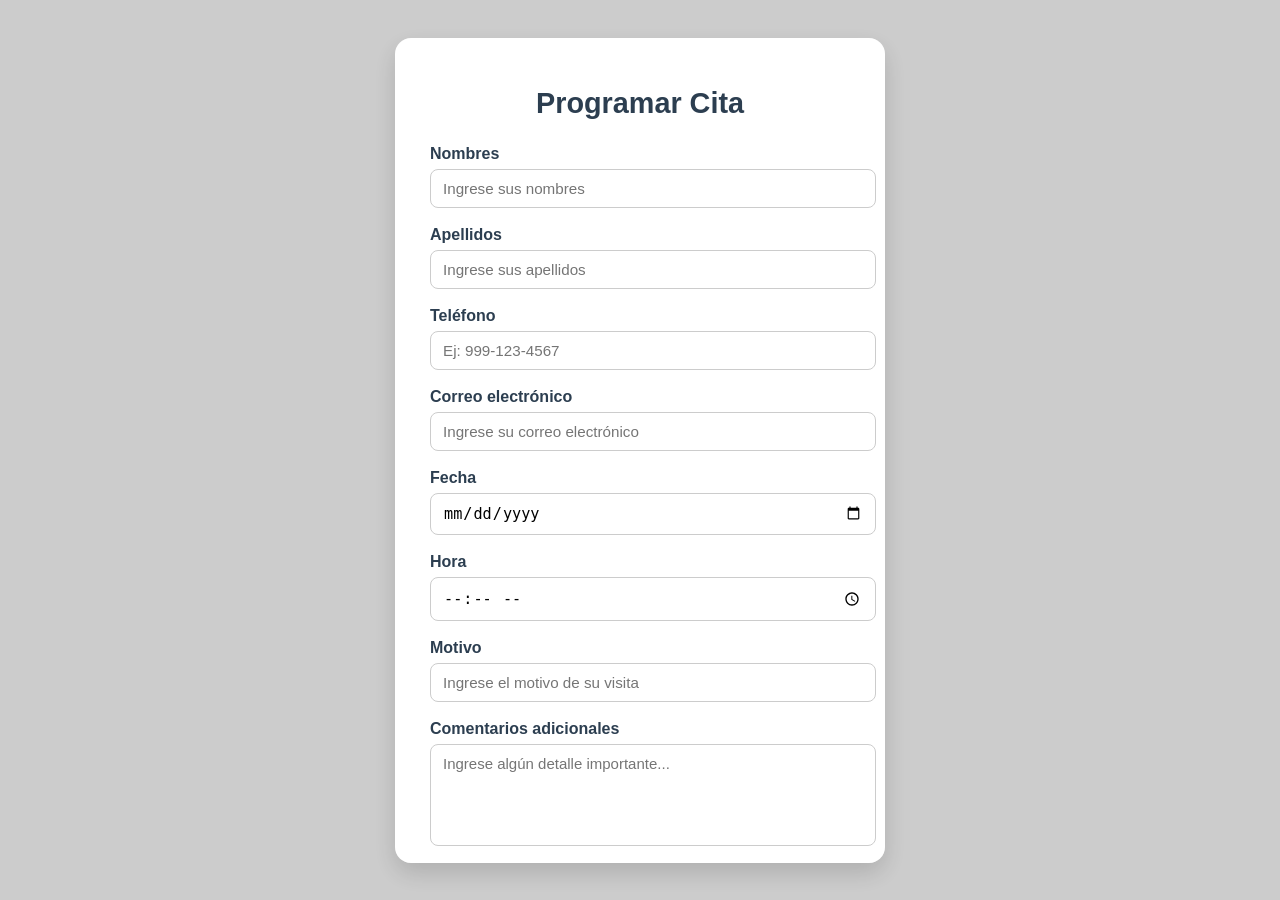
<file: frontend/Appointment Form/index.html>
<!DOCTYPE html>
<html lang="es-MX">
<head>
    <meta charset="UTF-8">
    <meta name="viewport" content="width=device-width, initial-scale=1.0">
    <title>Programar Cita - Clínica Salud</title>
    <link rel="stylesheet" href="style.css">
</head>
<body>
    <div class="overlay">
        <div class="form-container">
            <h1>Programar Cita</h1>

            <form class="appointment-form">
                <!-- Nombres -->
                <div class="form-group">
                    <label for="nombre">Nombres</label>
                    <input type="text" id="nombre" placeholder="Ingrese sus nombres" required>
                </div>

                <!-- Apellidos -->
                <div class="form-group">
                    <label for="apellidos">Apellidos</label>
                    <input type="text" id="apellidos" placeholder="Ingrese sus apellidos" required>
                </div>

                <!-- Teléfono -->
                <div class="form-group">
                    <label for="telefono">Teléfono</label>
                    <input type="tel" id="telefono" placeholder="Ej: 999-123-4567" required>
                </div>

                <!-- Correo -->
                <div class="form-group">
                    <label for="correo">Correo electrónico</label>
                    <input type="email" id="correo" placeholder="Ingrese su correo electrónico" required>
                </div>

                <!-- Fecha -->
                <div class="form-group">
                    <label for="fecha">Fecha</label>
                    <input type="date" id="fecha" required>
                </div>

                <!-- Hora -->
                <div class="form-group">
                    <label for="hora">Hora</label>
                    <input type="time" id="hora" required>
                </div>

                <!-- Motivo -->
                <div class="form-group">
                    <label for="motivo">Motivo</label>
                    <input type="text" id="motivo" placeholder="Ingrese el motivo de su visita" required>
                </div>

                <!-- Comentarios -->
                <div class="form-group">
                    <label for="comentarios">Comentarios adicionales</label>
                    <textarea id="comentarios" class="input-text" rows="3" placeholder="Ingrese algún detalle importante..."></textarea>
                </div>

                <!-- Botones -->
                <div class="form-buttons">
                    <button type="submit" class="btn-primary">Enviar</button>
                    <button type="reset" class="btn-secondary">Cancelar</button>
                </div>
            </form>
        </div>
    </div>
</body>
</html>
</file>
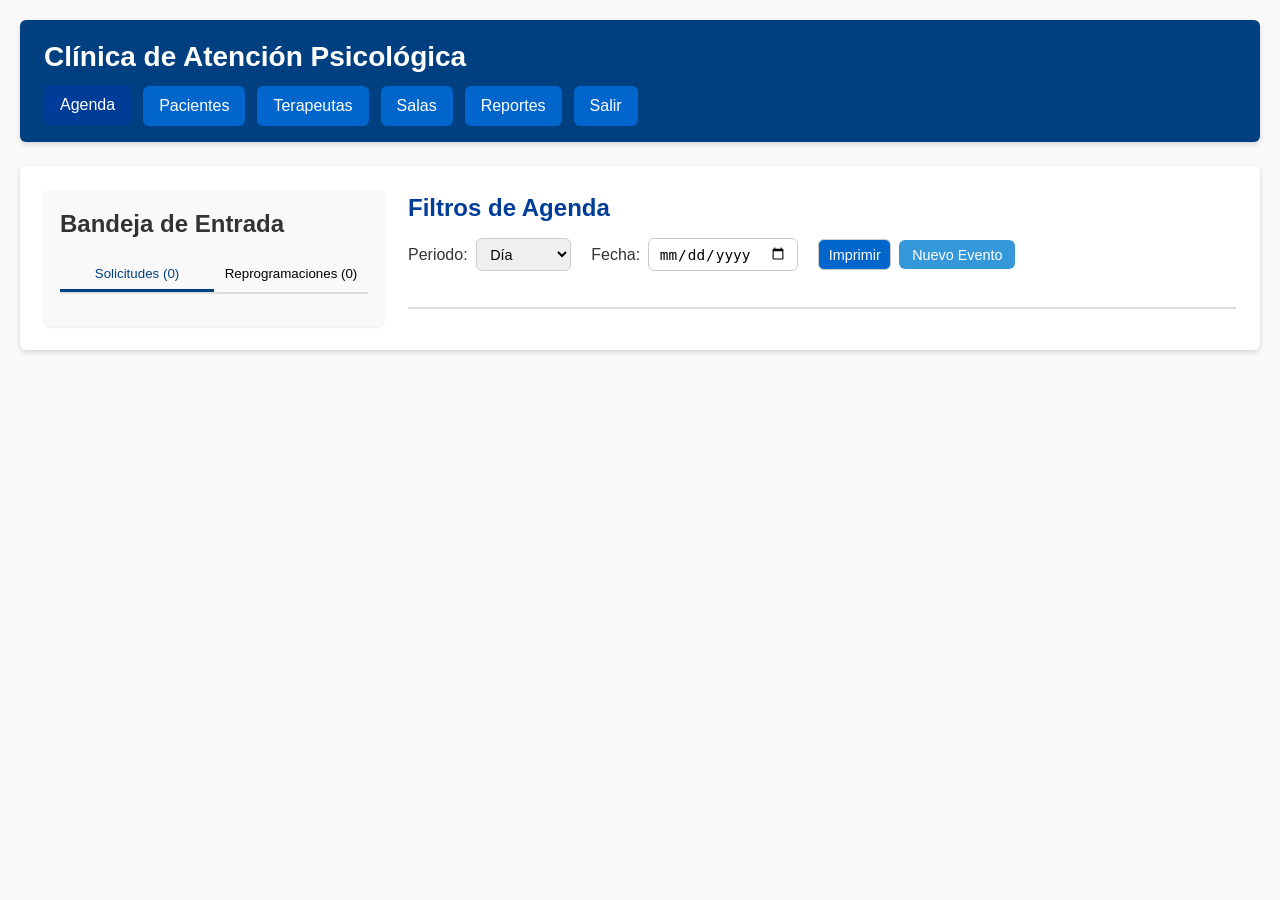
<file: frontend/vista.html>
<!DOCTYPE html> 
<html lang="es">
<head>
  <meta charset="UTF-8" />
  <meta name="viewport" content="width=device-width, initial-scale=1.0" />
  <title>Clínica – Agenda</title>
  <link rel="stylesheet" href="styles.css" />
</head>
<body>
  <!-- ================= CABECERA ================= -->
  <header>
    <h1>Clínica de Atención Psicológica</h1>
    <nav>
      <ul>
        <li><a href="agenda.html" class="active">Agenda</a></li>
        <li><a href="../pacientes/pacientes.html">Pacientes</a></li>
        <li><a href="../terapeuta/terapeuta.html">Terapeutas</a></li>
        <li><a href="../salas/salas.html">Salas</a></li>
        <li><a href="../reportes/reportes.html">Reportes</a></li>
        <li><a href="../index.html">Salir</a></li>
      </ul>
    </nav>
  </header>

  <!-- ================= CONTENIDO ================= -->
  <main>
    <div class="main-container">
      <!-- -------- BANDEJA DE ENTRADA -------- -->
      <aside class="inbox">
        <div class="inbox-header"><h2>Bandeja de Entrada</h2></div>

        <div class="inbox-tabs">
          <button class="tab-btn active" data-tab="requests">
            Solicitudes <span id="requests-count">(0)</span>
          </button>
          <button class="tab-btn" data-tab="reschedules">
            Reprogramaciones <span id="reschedules-count">(0)</span>
          </button>
        </div>

        <div class="inbox-content">
          <div id="requests-tab"    class="tab-content active"></div>
          <div id="reschedules-tab" class="tab-content"></div>
        </div>
      </aside>

      <!-- -------- ÁREA DE AGENDA -------- -->
      <div class="content-area">
        <!-- Filtros -->
        <section id="filters">
          <h2>Filtros de Agenda</h2>

          <div class="filter-group">
            <label for="filterPeriod">Periodo:</label>
            <select id="filterPeriod">
              <option value="day" selected>Día</option>
              <option value="week">Semana</option>
            </select>
          </div>

          <div class="filter-group">
            <label for="filterDate">Fecha:</label>
            <input type="date" id="filterDate" />
          </div>

          <div class="filter-group">
            <button id="printView">Imprimir</button>
            <button id="newEventBtn">Nuevo Evento</button>
          </div>
        </section>

        <!-- Calendario -->
        <section id="calendarContainer"><!-- grid dinámico --></section>
      </div>
    </div>
  </main>

  <!-- ================= MODAL DETALLES ================= -->
  <div id="appointmentModal" class="modal">
    <div class="modal-content">
      <span class="close-button" id="closeModal">&times;</span>
      <h2>Detalles del Evento</h2>
      <div id="modalInfo"></div>
    </div>
  </div>

  <!-- ================= MODAL NUEVO / REPROG. ================= -->
  <div id="newEventModal" class="modal">
    <div class="modal-content">
      <span class="close-button" id="closeNewEventModal">&times;</span>
      <h2 id="newEventTitle">Nuevo Evento</h2>

      <form id="newEventForm">
        <!-- Tipo -->
        <div class="form-group">
          <label for="eventType">Tipo de Evento:</label>
          <select id="eventType" name="eventType" required>
            <option value="">Seleccionar tipo</option>
            <option value="1">Evaluación inicial integral</option>
            <option value="2">Cita de Terapia</option>
          </select>
        </div>

        <!-- Paciente -->
        <div class="form-group">
          <label for="eventPatient">Paciente:</label>
          <select id="eventPatient" name="eventPatient" required>
            <option value="">Seleccionar paciente</option>
            <option>Ana Martínez</option><option>Luis García</option>
            <option>Carmen Robles</option><option>José Romero</option>
            <option>María Torres</option><option>Diego Fuentes</option>
            <option>Sofía Paredes</option><option>Ricardo Vargas</option>
            <option>Elena Castillo</option><option>Pedro Rivas</option>
          </select>
        </div>

        <!-- Terapeuta -->
        <div class="form-group" id="therapistGroup">
          <label for="eventTherapist">Terapeuta:</label>
          <select id="eventTherapist" name="eventTherapist"></select>
        </div>

        <!-- Folio (readonly) -->
        <div class="form-group">
          <label for="eventFolio">Folio:</label>
          <input type="text" id="eventFolio" name="eventFolio" readonly />
        </div>

        <!-- Fecha -->
        <div class="form-group">
          <label for="eventDate">Fecha:</label>
          <input type="date" id="eventDate" name="eventDate" required />
        </div>

        <!-- Hora -->
        <div class="time-selection">
          <div class="form-group">
            <label for="eventStartTime">Hora Inicio:</label>
            <input type="time" id="eventStartTime" name="eventStartTime" required />
          </div>
        </div>

        <!-- Duración (informativa) -->
        <div class="form-group duration-info">
          <strong>Duración:</strong>
          <span id="eventDurationLabel">--</span>
          <input type="hidden" id="eventDuration" name="eventDuration" />
        </div>

        <!-- Sala -->
        <div class="form-group">
          <label for="eventRoom">Sala:</label>
          <select id="eventRoom" name="eventRoom" required>
            <option value="">Seleccionar sala</option>
            <option>Sala 101</option><option>Sala 102</option><option>Sala 103</option>
          </select>
        </div>

        <!-- Comprobante de Pago -->
        <div class="form-group" id="payProofGroup">
          <label for="payProof">Comprobante de pago (PDF, PNG, JPG – máx&nbsp;5&nbsp;MB):</label>
          <input type="file" id="payProof" name="payProof" accept=".pdf,image/png,image/jpeg" />
        </div>

        <!-- Cuota (solo para Cita de terapia) -->
        <div class="form-group hidden" id="feeGroup">
          <label for="eventFee">Cuota a pagar (MXN):</label>
          <input type="number" id="eventFee" name="eventFee" min="0" step="0.01" />
        </div>

        <button type="submit" id="saveBtn">Guardar</button>
      </form>
    </div>
  </div>
  
</body>
</html>
</file>
<file: frontend/Appointment Form/style.css>
/* Estilos generales para el formulario flotante con fondo personalizado y diseño responsivo */
body {
    font-family: 'Segoe UI', Tahoma, Geneva, Verdana, sans-serif;
     /*linear-gradient(to right, rgba(109, 213, 250, 0.9), rgba(41, 128, 185, 0.5)),*/
    background: url("https://img.freepik.com/foto-gratis/fondo-pasillo-vacio_23-2149408810.jpg?semt=ais_hybrid&w=740&q=80") center/cover no-repeat;
    height: 100vh;
    margin: 0;
    display: flex;
    align-items: center;
    justify-content: center;
}

.form-container {
    background: #fff;
    width: 420px;
    max-height: 85vh;
    overflow-y: auto;
    padding: 30px 35px;
    border-radius: 16px;
    box-shadow: 0 10px 25px rgba(0, 0, 0, 0.15);
    display: flex;
    flex-direction: column;
    scrollbar-width: thin;
    scrollbar-color: #b0c4de transparent;
}

.form-container::-webkit-scrollbar {
    width: 8px;
}
.form-container::-webkit-scrollbar-thumb {
    background-color: #b0c4de;
    border-radius: 10px;
}
.form-container::-webkit-scrollbar-thumb:hover {
    background-color: #7da1c4;
}

.form-container h1 {
    text-align: center;
    color: #2c3e50;
    font-size: 1.8rem;
    margin-bottom: 25px;
}

.appointment-form {
    display: flex;
    flex-direction: column;
    gap: 18px;
}

.form-group {
    display: flex;
    flex-direction: column;
}

.form-group label {
    font-weight: 600;
    color: #2c3e50;
    margin-bottom: 6px;
}

input, textarea {
    padding: 10px 12px;
    border: 1px solid #ccc;
    border-radius: 8px;
    font-size: 0.95rem;
    transition: border-color 0.3s ease, box-shadow 0.3s ease;
    width: 100%;
}

.input-text {
    font-family: 'Segoe UI', Tahoma, Geneva, Verdana, sans-serif;
    font-size: 15px;
    color: #333;
    resize: none;
}

input:focus, textarea:focus {
    border-color: #2980b9;
    outline: none;
    box-shadow: 0 0 5px rgba(41, 128, 185, 0.3);
}

textarea {
    resize: none;
    height: 80px;
}

.form-buttons {
    display: flex;
    justify-content: space-between;
    gap: 12px;
    margin-top: 10px;
}

.btn-primary,
.btn-secondary {
    flex: 1;
    padding: 10px;
    border: none;
    border-radius: 8px;
    color: #fff;
    font-weight: 600;
    cursor: pointer;
    transition: background 0.3s ease;
}

.btn-primary {
    background-color: #3498db;
}
.btn-primary:hover {
    background-color: #2980b9;
}

.btn-secondary {
    background-color: #e74c3c;
}
.btn-secondary:hover {
    background-color: #c0392b;
}

@media (max-width: 480px) {
    .form-container {
        width: 90%;
        padding: 25px;
    }
}

.overlay {
    position: fixed;
    top: 0;
    left: 0;
    width: 100%;
    height: 100%;
    background-color: rgba(0, 0, 0, 0.2);
    display: flex;
    align-items: center;
    justify-content: center;
    z-index: 1000;
    overflow: auto;
}

.form-container {
    position: relative;
    z-index: 1100;
    overflow-y: auto;
    max-height: 85vh;
}

.form-container::-webkit-scrollbar {
    width: 8px;
}
</file>
<file: frontend/styles.css>
/* -------------- RESET & VARIABLES ------------------------------ */
*,
*::before,
*::after{
  margin:0;
  padding:0;
  box-sizing:border-box;
}

:root{
  /* Paleta principal */
  --clr-primary:#004080;
  --clr-primary-light:#0066cc;
  --clr-primary-dark:#003d99;

  /* Estados */
  --clr-success:#2ecc71;   /* terapia (verde)            */
  --clr-integral:#9b59b6;  /* evaluación integral (morado)*/
  --clr-danger:#e74c3c;
  --clr-warning:#e67e22;
  --clr-info:#3498db;      /* info / botones azules       */

  /* Neutros */
  --clr-bg-light:#f9f9f9;
  --clr-bg:#ffffff;
  --clr-text:#333;

  /* Sombras y radio */
  --shadow-sm:0 1px 3px rgba(0,0,0,.1);
  --shadow-md:0 2px 5px rgba(0,0,0,.15);
  --radius:6px;
}

/* -------------- GLOBAL ------------------------------------------------ */
html{scroll-behavior:smooth;font-size:16px;}
body{
  font-family:Arial,Helvetica,sans-serif;
  background:var(--clr-bg-light);
  color:var(--clr-text);
  line-height:1.5;
  padding:20px;
}

/* -------------- HEADER & NAV ---------------------------------------- */
header{
  background:var(--clr-primary);
  color:#fff;
  padding:1rem 1.5rem;
  border-radius:var(--radius);
  margin-bottom:1.5rem;
  box-shadow:var(--shadow-md);
}
header h1{font-size:1.75rem;margin-bottom:.5rem;}
nav ul{list-style:none;display:flex;flex-wrap:wrap;gap:.75rem;}
nav a{
  display:inline-block;
  background:var(--clr-primary-light);
  color:#fff;
  text-decoration:none;
  padding:.5rem 1rem;
  border-radius:var(--radius);
  font-weight:500;
  transition:background .25s,transform .15s;
}
nav a:hover,
nav a.active{background:var(--clr-primary-dark);transform:translateY(-1px);}

/* -------------- LAYOUT PRINCIPAL ------------------------------------- */
main{
  background:var(--clr-bg);
  padding:1.5rem;
  border-radius:var(--radius);
  box-shadow:var(--shadow-md);
}

/* ►► Ajuste de flex para mantener agenda a la derecha ◄◄ */
.main-container{
  display:flex;
  gap:1.5rem;
  flex-wrap:nowrap;          /* evita que la agenda salte abajo en escritorio */
}

.inbox{
  flex:0 0 340px;            /* ancho fijo, no se encoge */
  background:var(--clr-bg-light);
  border-radius:var(--radius);
  padding:1rem;
  box-shadow:var(--shadow-sm);
}

.content-area{
  flex:1 1 0;                /* crece/encoge tomando espacio restante */
  min-width:0;               /* permite que el grid se reduzca sin forzar wrap */
}

/* -------------- BANDEJA DE ENTRADA ----------------------------------- */
.inbox-header{margin-bottom:1rem;}
.inbox-tabs{display:flex;border-bottom:2px solid #ddd;margin-bottom:1rem;}
.tab-btn{
  flex:1;padding:.5rem;background:none;border:none;cursor:pointer;font-weight:500;
  border-bottom:3px solid transparent;transition:color .25s,border-color .25s;
}
.tab-btn:hover{color:var(--clr-primary-dark);}
.tab-btn.active{border-bottom-color:var(--clr-primary);color:var(--clr-primary);}
.tab-content{display:none;}
.tab-content.active{display:block;}
.request-item{
  background:var(--clr-bg);padding:1rem;margin-bottom:1rem;border-radius:var(--radius);
  box-shadow:var(--shadow-sm);
}
.request-item h3{font-size:1rem;color:var(--clr-primary-dark);margin-bottom:.75rem;}
.request-actions{margin-top:.75rem;display:flex;gap:.5rem;}
.approve-btn{
  background:var(--clr-info);color:#fff;border:none;padding:.4rem .75rem;border-radius:var(--radius);
  cursor:pointer;font-size:.85rem;transition:background .25s;
}
.approve-btn:hover{background:#2d83c5;}
.status-pending{color:var(--clr-warning);font-weight:600;}

/* -------------- FILTROS --------------------------------------------- */
#filters{margin-bottom:1.5rem;}
#filters h2{margin-bottom:.75rem;color:var(--clr-primary-dark);}
.filter-group{
  display:inline-flex;align-items:center;gap:.5rem;margin-right:1rem;margin-bottom:.75rem;
}
.filter-group label{font-weight:500;}
.filter-group input,
.filter-group select,
.filter-group button{
  padding:.4rem .6rem;border:1px solid #ccc;border-radius:var(--radius);font-size:.9rem;
}
.filter-group button{
  background:var(--clr-primary-light);color:#fff;cursor:pointer;transition:background .25s;
}
.filter-group button:hover{background:var(--clr-primary-dark);}
#newEventBtn{
  background:var(--clr-info);color:#fff;border:none;padding:.4rem .8rem;border-radius:var(--radius);
  cursor:pointer;transition:background .25s;
}
#newEventBtn:hover{background:#2d83c5;}

/* -------------- CALENDARIO GRID ------------------------------------- */
#calendarContainer{
  display:grid;
  grid-template-columns:60px repeat(5,1fr);
  grid-auto-rows:60px;
  border:1px solid #ddd;
  position:relative;
}
.day-header{
  background:var(--clr-primary);color:#fff;display:flex;align-items:center;justify-content:center;
  border:1px solid #ddd;font-size:.9rem;padding:.35rem;
}

/*  -- Carga diaria (colores 25-75-100 %) -- */
.day-low{background:var(--clr-success);}    /* <25 %  */
.day-mid{background:var(--clr-warning);color:#222;} /* 25-75 % */
.day-high{background:var(--clr-danger);}    /* >75 %  */

.time-cell{
  background:#ebeff5;text-align:center;border:1px solid #ddd;font-size:.85rem;padding:.3rem;
}
.empty-cell{border:1px solid #ddd;position:relative;}
.cell-container{position:relative;width:100%;height:100%;display:flex;flex-direction:column;gap:2px;padding:2px;}

/* -------------- EVENTOS --------------------------------------------- */
.appointment{
  flex:1 1 auto;border-radius:var(--radius);padding:2px 4px;font-size:.78rem;color:#fff;
  cursor:pointer;display:flex;align-items:center;overflow:hidden;box-shadow:var(--shadow-sm);
  transition:opacity .2s,transform .2s;
}
.appointment:hover{opacity:.9;transform:scale(1.02);}
.appointment.tipo-1{background:var(--clr-integral);} /* evaluación integral */
.appointment.tipo-2{background:var(--clr-info);}     /* terapia = azul     */

/* -------------- MODALES ---------------------------------------------- */
.modal{
  display:none;position:fixed;inset:0;background:rgba(0,0,0,.45);z-index:1000;
  overflow-y:auto;padding:2rem 1rem;
}
.modal-content{
  background:var(--clr-bg);margin:auto;padding:1.5rem;border-radius:var(--radius);
  max-width:600px;width:90%;max-height:90vh;overflow-y:auto;box-shadow:var(--shadow-md);position:relative;
}
.close-button{
  position:absolute;top:.6rem;right:.8rem;font-size:1.5rem;background:none;border:none;
  color:var(--clr-text);cursor:pointer;transition:color .2s;
}
.close-button:hover{color:var(--clr-danger);}

/* -------------- FORMULARIOS ----------------------------------------- */
.form-group{margin-bottom:1rem;}
.form-group label{display:block;margin-bottom:.35rem;font-weight:500;}
.form-group input,
.form-group select{
  width:100%;padding:.5rem .6rem;border:1px solid #ccc;border-radius:var(--radius);font-size:.9rem;
}
.time-selection{display:flex;gap:1rem;flex-wrap:wrap;}
.time-selection .form-group{flex:1 1 150px;}
.duration-info{font-size:.9rem;}

#saveBtn,
.modal-content button[type="submit"]{
  background:var(--clr-primary-light);color:#fff;border:none;padding:.5rem 1rem;border-radius:var(--radius);
  cursor:pointer;transition:background .25s;font-size:.9rem;
}
#saveBtn:hover,
.modal-content button[type="submit"]:hover{background:var(--clr-primary-dark);}

/* -------------- INPUT FILE ------------------------------------------ */
input[type="file"]{
  font-size:.85rem;
  padding:.4rem .4rem;
  background:#fff;
  border:1px solid #ccc;
  border-radius:var(--radius);
}

/* -------------- UTILITARIOS ---------------------------------------- */
.hidden{display:none !important;}

/* -------------- RESPONSIVE ----------------------------------------- */
@media(max-width:650px){      /* ↓ breakpoint reducido a 650 px */
  .main-container{flex-direction:column;}
  .inbox{width:100%;order:2;}
  #calendarContainer{grid-template-columns:60px 1fr;}
  .day-header:nth-child(n+3){display:none;}
}
</file>
